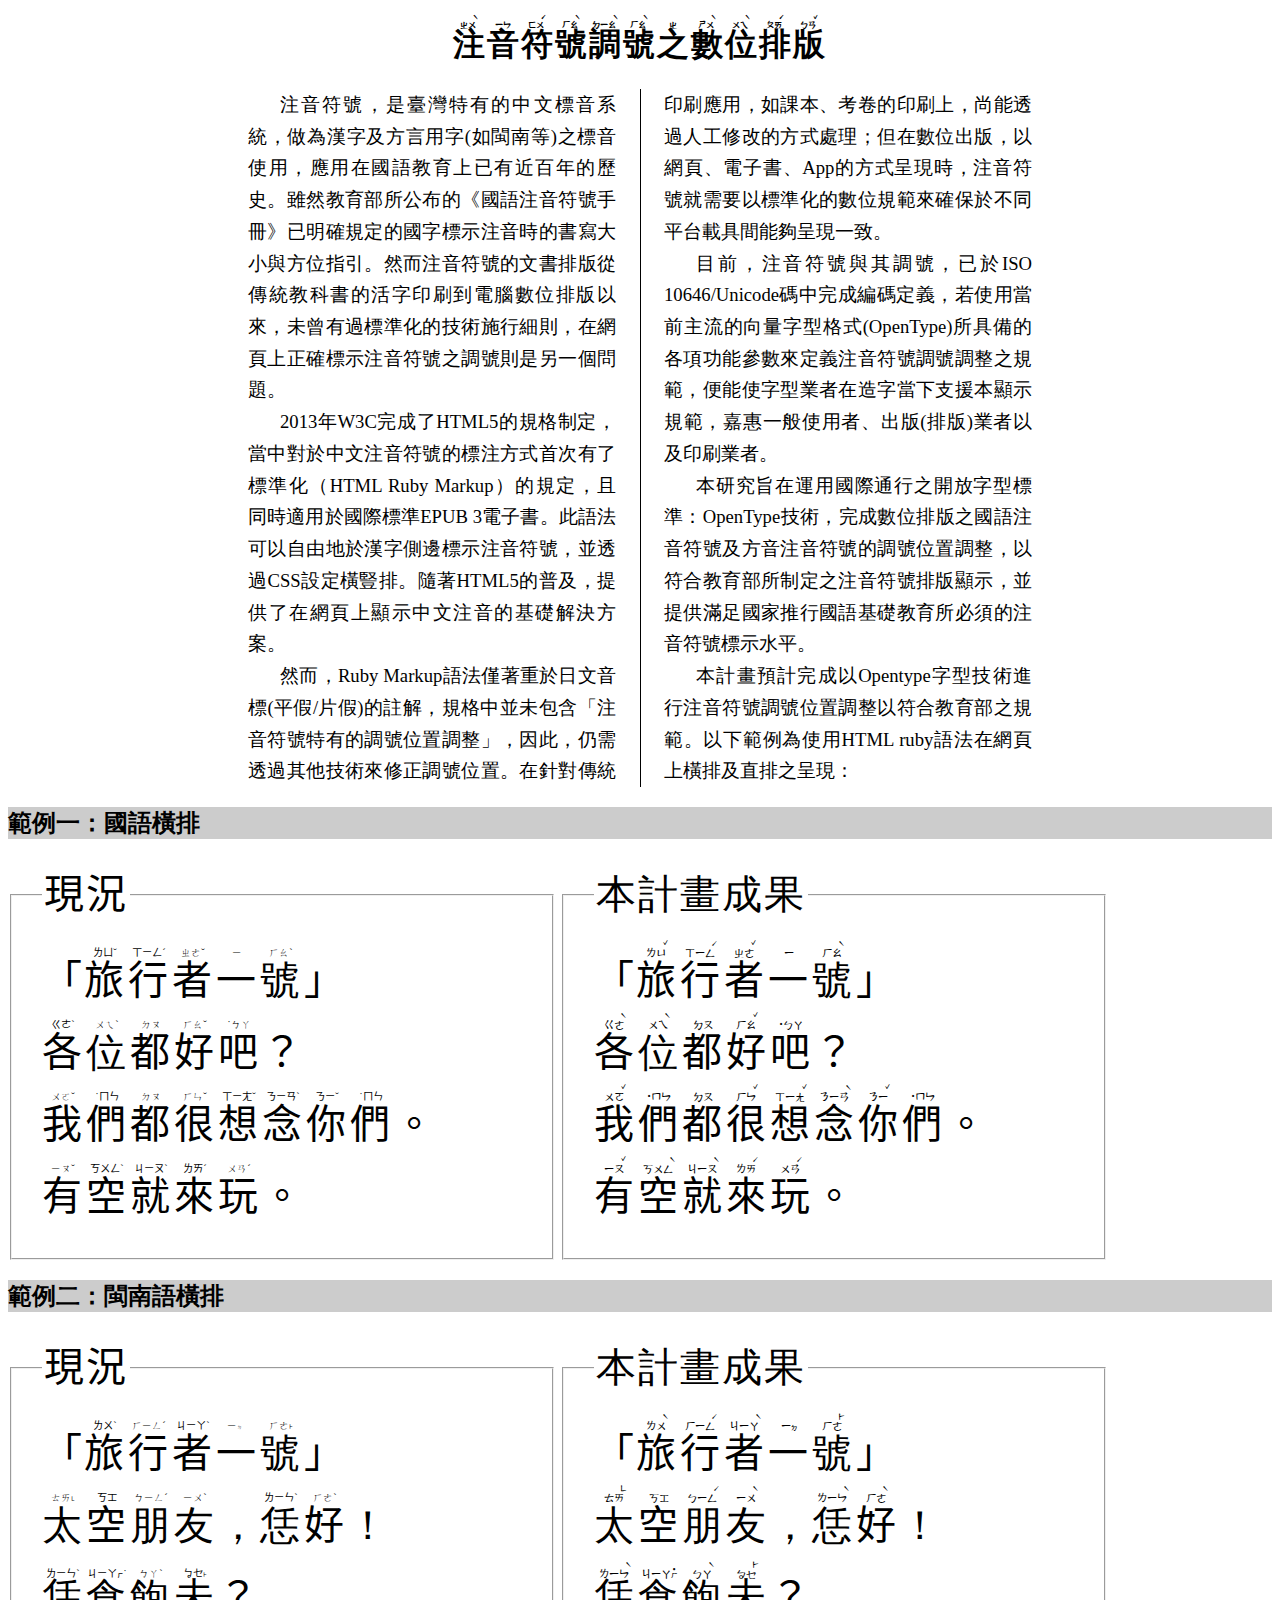
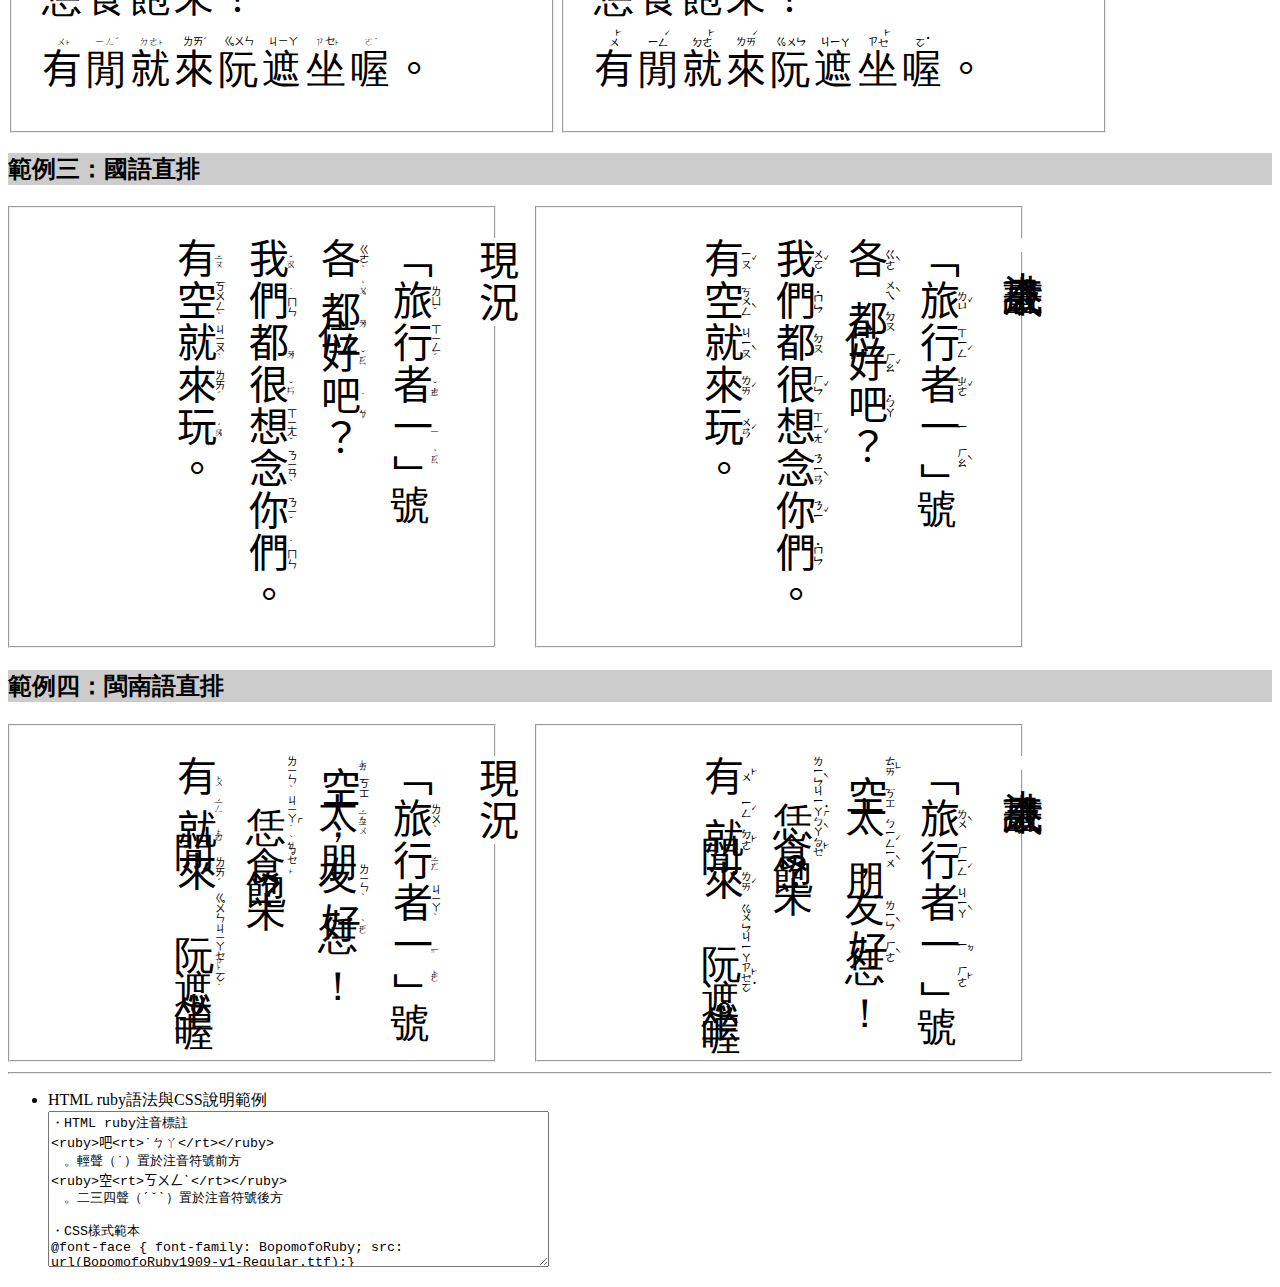
<file: Bopomofo_on_Web-master/testpage/index.html>
<!DOCTYPE html>
<html lang="zh-hant-TW">
<head>
<meta charset="utf-8"></head>
<style>
@font-face { 
	font-family: BopomofoRuby;
	src: url(BopomofoRuby1909-v1-Regular.ttf);
}

.dummy {  font-size: 40px; line-height: 1.8; letter-spacing: 2px }
/* font-family: '標楷體'; */

.dummy2 { font-family: "KaiTi TC", "BiauKai", "標楷體"; font-size: 40px; line-height: 1.8; letter-spacing: 2px }


.dummy2 rt {font-family: BopomofoRuby;}

ruby { padding-right: 2px;  }

.h {
  font-variant-east-asian: salt;
  -moz-font-feature-settings: "salt";
  -webkit-font-feature-settings: "salt";
  font-feature-settings: "salt";
}

.v {
	writing-mode: vertical-rl;
	-webkit-writing-mode: vertical-rl;
	-moz-writing-mode: vertical-rl;
	text-orientation: upright;
}
 
.dummy2 rt { 	font-family: BopomofoRuby; }

rt {
    font-size: 26%;
    letter-spacing: 0;
    ruby-align: center;
    text-align: center;	/* chrome */
    text-orientation: upright;
    letter-spacing: 0;
}

h2 { background:#ccc; }
 
fieldset { width: 12em; }

h1 {text-align: center; font-size: 2rem;}

h1 rt {font-family: BopomofoRuby;}
 
p {margin: 0; font-size: 14pt;line-height: 1.7; text-align: justify; text-indent: 2rem;}

.body {
	 column-count: 2;
	 column-gap: 3rem; 
	 column-rule: solid black 1px;
	 max-width: 49rem; margin-left: auto;margin-right: auto;
}

@media only screen and (max-width:48em) { 
	.body {max-width: 23rem;
		column-count: 1;
	}
	p {margin-bottom: 1rem; text-indent: 0;}
}
 h2 { background:#ccc; }
 fieldset { width: 12em; display:inline-block; vertical-align:top; }
</style>
<title>注音符號調號之數位排版</title>
<h1 class="h"><ruby>注<rt>ㄓㄨˋ</rt></ruby><ruby>音<rt>ㄧㄣ</rt></ruby><ruby>符<rt>ㄈㄨˊ</rt></ruby><ruby>號<rt>ㄏㄠˋ</rt></ruby><ruby>調<rt>ㄉㄧㄠˋ</rt></ruby><ruby>號<rt>ㄏㄠˋ</rt></ruby><ruby>之<rt>ㄓ</rt></ruby><ruby>數<rt>ㄕㄨˋ</rt></ruby><ruby>位<rt>ㄨㄟˋ</rt></ruby><ruby>排<rt>ㄆㄞˊ</rt></ruby><ruby>版<rt>ㄅㄢˇ</rt></ruby></h1>

<div class="body">
<p>注音符號，是臺灣特有的中文標音系統，做為漢字及方言用字(如閩南等)之標音使用，應用在國語教育上已有近百年的歷史。雖然教育部所公布的《國語注音符號手冊》已明確規定的國字標示注音時的書寫大小與方位指引。然而注音符號的文書排版從傳統教科書的活字印刷到電腦數位排版以來，未曾有過標準化的技術施行細則，在網頁上正確標示注音符號之調號則是另一個問題。</p>
<p>2013年W3C完成了HTML5的規格制定，當中對於中文注音符號的標注方式首次有了標準化（HTML Ruby Markup）的規定，且同時適用於國際標準EPUB 3電子書。此語法可以自由地於漢字側邊標示注音符號，並透過CSS設定橫豎排。隨著HTML5的普及，提供了在網頁上顯示中文注音的基礎解決方案。</p>
<p>然而，Ruby Markup語法僅著重於日文音標(平假/片假)的註解，規格中並未包含「注音符號特有的調號位置調整」，因此，仍需透過其他技術來修正調號位置。在針對傳統印刷應用，如課本、考卷的印刷上，尚能透過人工修改的方式處理；但在數位出版，以網頁、電子書、App的方式呈現時，注音符號就需要以標準化的數位規範來確保於不同平台載具間能夠呈現一致。</p>
<p>目前，注音符號與其調號，已於ISO 10646/Unicode碼中完成編碼定義，若使用當前主流的向量字型格式(OpenType)所具備的各項功能參數來定義注音符號調號調整之規範，便能使字型業者在造字當下支援本顯示規範，嘉惠一般使用者、出版(排版)業者以及印刷業者。</p>
<p>本研究旨在運用國際通行之開放字型標準：OpenType技術，完成數位排版之國語注音符號及方音注音符號的調號位置調整，以符合教育部所制定之注音符號排版顯示，並提供滿足國家推行國語基礎教育所必須的注音符號標示水平。</p>
<p>本計畫預計完成以Opentype字型技術進行注音符號調號位置調整以符合教育部之規範。以下範例為使用HTML ruby語法在網頁上橫排及直排之呈現：</p>

</div>

<h2>範例一：國語橫排</h2>

<fieldset class="dummy" lang="zh-tw">
<legend>現況</legend>
「<ruby>旅<rt>ㄌㄩˇ</rt></ruby><ruby>行<rt>ㄒㄧㄥˊ</rt></ruby><ruby>者<rt>ㄓㄜˇ</rt></ruby><ruby>一<rt>ㄧ</rt></ruby><ruby>號<rt>ㄏㄠˋ</rt></ruby>」<br>
<ruby>各<rt>ㄍㄜˋ</rt></ruby><ruby>位<rt>ㄨㄟˋ</rt></ruby><ruby>都<rt>ㄉㄡ</rt></ruby><ruby>好<rt>ㄏㄠˇ</rt></ruby><ruby>吧<rt>˙ㄅㄚ</rt></ruby>？<br>
<ruby>我<rt>ㄨㄛˇ</rt></ruby><ruby>們<rt>˙ㄇㄣ</rt></ruby><ruby>都<rt>ㄉㄡ</rt></ruby><ruby>很<rt>ㄏㄣˇ</rt></ruby><ruby>想<rt>ㄒㄧㄤˇ</rt></ruby><ruby>念<rt>ㄋㄧㄢˋ</rt></ruby><ruby>你<rt>ㄋㄧˇ</rt></ruby><ruby>們<rt>˙ㄇㄣ</rt></ruby>。<br>
<ruby>有<rt>ㄧㄡˇ</rt></ruby><ruby>空<rt>ㄎㄨㄥˋ</rt></ruby><ruby>就<rt>ㄐㄧㄡˋ</rt></ruby><ruby>來<rt>ㄌㄞˊ</rt></ruby><ruby>玩<rt>ㄨㄢˊ</rt></ruby>。<br>

</fieldset>

<fieldset class="dummy2 h" lang="zh-tw">
<legend>本計畫成果</legend>
「<ruby>旅<rt>ㄌㄩˇ</rt></ruby><ruby>行<rt>ㄒㄧㄥˊ</rt></ruby><ruby>者<rt>ㄓㄜˇ</rt></ruby><ruby><span class="kk">一</span><rt>ㄧ</rt></ruby><ruby>號<rt>ㄏㄠˋ</rt></ruby>」<br>
<ruby>各<rt>ㄍㄜˋ</rt></ruby><ruby>位<rt>ㄨㄟˋ</rt></ruby><ruby>都<rt>ㄉㄡ</rt></ruby><ruby>好<rt>ㄏㄠˇ</rt></ruby><ruby>吧<rt>˙ㄅㄚ</rt></ruby>？<br>
<ruby>我<rt>ㄨㄛˇ</rt></ruby><ruby>們<rt>˙ㄇㄣ</rt></ruby><ruby>都<rt>ㄉㄡ</rt></ruby><ruby>很<rt>ㄏㄣˇ</rt></ruby><ruby>想<rt>ㄒㄧㄤˇ</rt></ruby><ruby>念<rt>ㄋㄧㄢˋ</rt></ruby><ruby>你<rt>ㄋㄧˇ</rt></ruby><ruby>們<rt>˙ㄇㄣ</rt></ruby>。<br>
<ruby>有<rt>ㄧㄡˇ</rt></ruby><ruby>空<rt>ㄎㄨㄥˋ</rt></ruby><ruby>就<rt>ㄐㄧㄡˋ</rt></ruby><ruby>來<rt>ㄌㄞˊ</rt></ruby><ruby>玩<rt>ㄨㄢˊ</rt></ruby>。<br>
</fieldset>

<h2>範例二：閩南語橫排</h2>
<fieldset class="dummy">
<legend>現況</legend>

「<ruby>旅<rt>ㄌㄨˋ</rt></ruby><ruby>行<rt>ㄏㄧㄥˊ</rt></ruby><ruby>者<rt>ㄐㄧㄚˋ</rt></ruby><ruby>一<rt>ㄧㆵ</rt></ruby><ruby>號<rt>ㄏㄜ˫</rt></ruby>」<br>
<ruby>太<rt>ㄊㄞ˪</rt></ruby><ruby>空<rt>ㄎㆲ</rt></ruby><ruby>朋<rt>ㄅㄧㄥˊ</rt></ruby><ruby>友<rt>ㄧㄨˋ</rt></ruby>，<ruby>恁<rt>ㄌㄧㄣˋ</rt></ruby><ruby>好<rt>ㄏㄜˋ</rt></ruby>！<br>
<ruby>恁<rt>ㄌㄧㄣˋ</rt></ruby><ruby>食<rt>ㄐㄧㄚㆷ˙</rt></ruby><ruby>飽<rt>ㄅㄚˋ</rt></ruby><ruby>未<rt>ㆠㆤ˫</rt></ruby>？<br>
<ruby>有<rt>ㄨ˫</rt></ruby><ruby>閒<rt>ㄧㄥˊ</rt></ruby><ruby>就<rt>ㄉㄜ˫</rt></ruby><ruby>來<rt>ㄌㄞˊ</rt></ruby><ruby>阮<rt>ㆣㄨㄣ</rt></ruby><ruby>遮<rt>ㄐㄧㄚ</rt></ruby><ruby>坐<rt>ㄗㆤ˫</rt></ruby><ruby>喔<rt>ㄛ˙</rt></ruby>。<br>
</fieldset>
<fieldset class="dummy2 h">
<legend>本計畫成果</legend>
「<ruby>旅<rt>ㄌㄨˋ</rt></ruby><ruby>行<rt>ㄏㄧㄥˊ</rt></ruby><ruby>者<rt>ㄐㄧㄚˋ</rt></ruby><ruby><span class="kk">一</span><rt>ㄧㆵ</rt></ruby><ruby>號<rt>ㄏㄜ˫</rt></ruby>」<br>
<ruby>太<rt>ㄊㄞ˪</rt></ruby><ruby>空<rt>ㄎㆲ</rt></ruby><ruby>朋<rt>ㄅㄧㄥˊ</rt></ruby><ruby>友<rt>ㄧㄨˋ</rt></ruby>，<ruby>恁<rt>ㄌㄧㄣˋ</rt></ruby><ruby>好<rt>ㄏㄜˋ</rt></ruby>！<br>
<ruby>恁<rt>ㄌㄧㄣˋ</rt></ruby><ruby>食<rt>ㄐㄧㄚㆷ˙</rt></ruby><ruby>飽<rt>ㄅㄚˋ</rt></ruby><ruby>未<rt>ㆠㆤ˫</rt></ruby>？<br>
<ruby>有<rt>ㄨ˫</rt></ruby><ruby>閒<rt>ㄧㄥˊ</rt></ruby><ruby>就<rt>ㄉㄜ˫</rt></ruby><ruby>來<rt>ㄌㄞˊ</rt></ruby><ruby>阮<rt>ㆣㄨㄣ</rt></ruby><ruby>遮<rt>ㄐㄧㄚ</rt></ruby><ruby>坐<rt>ㄗㆤ˫</rt></ruby><ruby>喔<rt>ㆦ˙</rt></ruby>。<br>
</fieldset>

<h2>範例三：國語直排</h2>

<fieldset class="dummy v">
<legend>現況</legend>
「<ruby>旅<rt>ㄌㄩˇ</rt></ruby><ruby>行<rt>ㄒㄧㄥˊ</rt></ruby><ruby>者<rt>ㄓㄜˇ</rt></ruby><ruby>一<rt>ㄧ</rt></ruby><ruby>號<rt>ㄏㄠˋ</rt></ruby>」<br>
<ruby>各<rt>ㄍㄜˋ</rt></ruby><ruby>位<rt>ㄨㄟˋ</rt></ruby><ruby>都<rt>ㄉㄡ</rt></ruby><ruby>好<rt>ㄏㄠˇ</rt></ruby><ruby>吧<rt>˙ㄅㄚ</rt></ruby>？<br>
<ruby>我<rt>ㄨㄛˇ</rt></ruby><ruby>們<rt>˙ㄇㄣ</rt></ruby><ruby>都<rt>ㄉㄡ</rt></ruby><ruby>很<rt>ㄏㄣˇ</rt></ruby><ruby>想<rt>ㄒㄧㄤˇ</rt></ruby><ruby>念<rt>ㄋㄧㄢˋ</rt></ruby><ruby>你<rt>ㄋㄧˇ</rt></ruby><ruby>們<rt>˙ㄇㄣ</rt></ruby>。<br>
<ruby>有<rt>ㄧㄡˇ</rt></ruby><ruby>空<rt>ㄎㄨㄥˋ</rt></ruby><ruby>就<rt>ㄐㄧㄡˋ</rt></ruby><ruby>來<rt>ㄌㄞˊ</rt></ruby><ruby>玩<rt>ㄨㄢˊ</rt></ruby>。<br>
</fieldset>

<fieldset class="dummy2 v">
<legend>本計畫成果</legend>
「<ruby>旅<rt>ㄌㄩˇ</rt></ruby><ruby>行<rt>ㄒㄧㄥˊ</rt></ruby><ruby>者<rt>ㄓㄜˇ</rt></ruby><ruby><span class="kk">一</span><rt>ㄧ</rt></ruby><ruby>號<rt>ㄏㄠˋ</rt></ruby>」<br>
<ruby>各<rt>ㄍㄜˋ</rt></ruby><ruby>位<rt>ㄨㄟˋ</rt></ruby><ruby>都<rt>ㄉㄡ</rt></ruby><ruby>好<rt>ㄏㄠˇ</rt></ruby><ruby>吧<rt>˙ㄅㄚ</rt></ruby>？<br>
<ruby>我<rt>ㄨㄛˇ</rt></ruby><ruby>們<rt>˙ㄇㄣ</rt></ruby><ruby>都<rt>ㄉㄡ</rt></ruby><ruby>很<rt>ㄏㄣˇ</rt></ruby><ruby>想<rt>ㄒㄧㄤˇ</rt></ruby><ruby>念<rt>ㄋㄧㄢˋ</rt></ruby><ruby>你<rt>ㄋㄧˇ</rt></ruby><ruby>們<rt>˙ㄇㄣ</rt></ruby>。<br>
<ruby>有<rt>ㄧㄡˇ</rt></ruby><ruby>空<rt>ㄎㄨㄥˋ</rt></ruby><ruby>就<rt>ㄐㄧㄡˋ</rt></ruby><ruby>來<rt>ㄌㄞˊ</rt></ruby><ruby>玩<rt>ㄨㄢˊ</rt></ruby>。<br>
</fieldset>

<h2>範例四：閩南語直排</h2>


<fieldset class="dummy v">
<legend>現況</legend>
「<ruby>旅<rt>ㄌㄨˋ</rt></ruby><ruby>行<rt>ㄏㄧㄥˊ</rt></ruby><ruby>者<rt>ㄐㄧㄚˋ</rt></ruby><ruby>一<rt>ㄧㆵ</rt></ruby><ruby>號<rt>ㄏㄜ˫</rt></ruby>」<br>
<ruby>太<rt>ㄊㄞ˪</rt></ruby><ruby>空<rt>ㄎㆲ</rt></ruby><ruby>朋<rt>ㄅㄧㄥˊ</rt></ruby><ruby>友<rt>ㄧㄨˋ</rt></ruby>，<ruby>恁<rt>ㄌㄧㄣˋ</rt></ruby><ruby>好<rt>ㄏㄜˋ</rt></ruby>！<br>
<ruby>恁<rt>ㄌㄧㄣˋ</rt></ruby><ruby>食<rt>ㄐㄧㄚㆷ˙</rt></ruby><ruby>飽<rt>ㄅㄚˋ</rt></ruby><ruby>未<rt>ㆠㆤ˫</rt></ruby>？<br>
<ruby>有<rt>ㄨ˫</rt></ruby><ruby>閒<rt>ㄧㄥˊ</rt></ruby><ruby>就<rt>ㄉㄜ˫</rt></ruby><ruby>來<rt>ㄌㄞˊ</rt></ruby><ruby>阮<rt>ㆣㄨㄣ</rt></ruby><ruby>遮<rt>ㄐㄧㄚ</rt></ruby><ruby>坐<rt>ㄗㆤ˫</rt></ruby><ruby>喔<rt>ㆦ˙</rt></ruby>。<br>
</fieldset>


<fieldset class="dummy2 v">
<legend>本計畫成果</legend>
「<ruby>旅<rt>ㄌㄨˋ</rt></ruby><ruby>行<rt>ㄏㄧㄥˊ</rt></ruby><ruby>者<rt>ㄐㄧㄚˋ</rt></ruby><ruby><span class="kk">一</span><rt>ㄧㆵ</rt></ruby><ruby>號<rt>ㄏㄜ˫</rt></ruby>」<br>
<ruby>太<rt>ㄊㄞ˪</rt></ruby><ruby>空<rt>ㄎㆲ</rt></ruby><ruby>朋<rt>ㄅㄧㄥˊ</rt></ruby><ruby>友<rt>ㄧㄨˋ</rt></ruby>，<ruby>恁<rt>ㄌㄧㄣˋ</rt></ruby><ruby>好<rt>ㄏㄜˋ</rt></ruby>！<br>
<ruby>恁<rt>ㄌㄧㄣˋ</rt></ruby><ruby>食<rt>ㄐㄧㄚㆷ˙</rt></ruby><ruby>飽<rt>ㄅㄚˋ</rt></ruby><ruby>未<rt>ㆠㆤ˫</rt></ruby>？<br>
<ruby>有<rt>ㄨ˫</rt></ruby><ruby>閒<rt>ㄧㄥˊ</rt></ruby><ruby>就<rt>ㄉㄜ˫</rt></ruby><ruby>來<rt>ㄌㄞˊ</rt></ruby><ruby>阮<rt>ㆣㄨㄣ</rt></ruby><ruby>遮<rt>ㄐㄧㄚ</rt></ruby><ruby>坐<rt>ㄗㆤ˫</rt></ruby><ruby>喔<rt>ㆦ˙</rt></ruby>。<br>
</fieldset>
<hr/>
<ul>
<li>HTML ruby語法與CSS說明範例<br/>
<textarea cols=60 rows=10>
・HTML ruby注音標註 
<ruby>吧<rt>˙ㄅㄚ</rt></ruby>
　。輕聲（˙）置於注音符號前方
<ruby>空<rt>ㄎㄨㄥˋ</rt></ruby>
　。二三四聲（ˊˇˋ）置於注音符號後方

・CSS樣式範本
@font-face { font-family: BopomofoRuby; src: url(BopomofoRuby1909-v1-Regular.ttf);}

.h rt, .v rt { 	font-family: BopomofoRuby; }
	
/* 橫書 */
.h 
{
 font-variant-east-asian: salt;
 -moz-font-feature-settings: "salt";
 -webkit-font-feature-settings: "salt";
 font-feature-settings: "salt";
}

/* 直書 */
.v 
{
 writing-mode: vertical-rl;
 -webkit-writing-mode: vertical-rl;
 -moz-writing-mode: vertical-rl;
 text-orientation: upright;
}
</style>
		

        
</textarea>	
</li>
</ul>







</html>
</file>
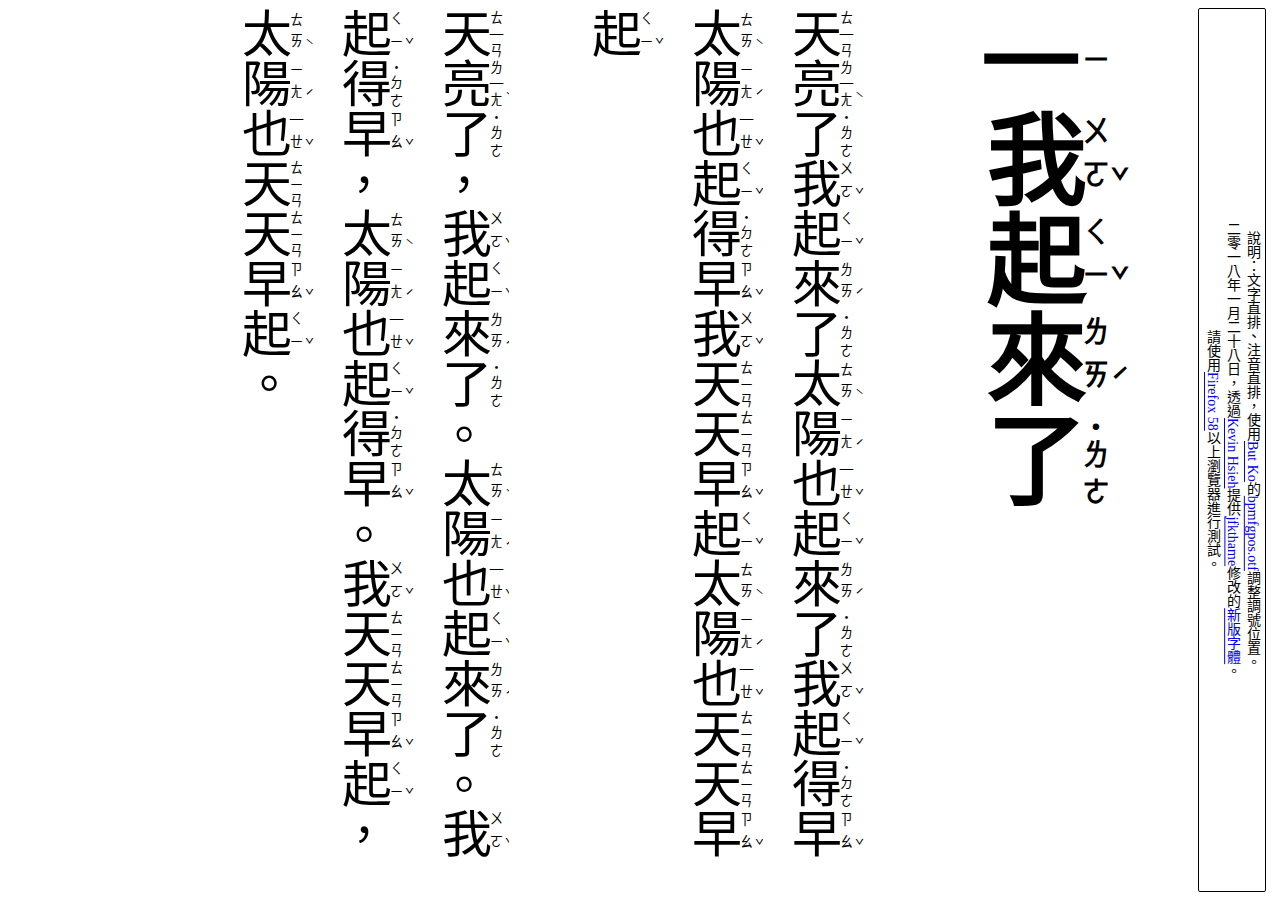
<file: Bopomofo_on_Web-master/past cases/case05/index.html>
<!DOCTYPE html>
<!--
CSS Vertical Bopomofo Test
bpmftest_vertical.htm

Kevin Hsieh
27 January 2018
-->
<html lang="zh-TW" style="writing-mode: vertical-rl">
<head>
<title>
	CSS Inter-character Bopomofo Test
</title>
<meta charset="UTF-8">
<style>
	
body {
  font-size: 50px;
}
rt {
  writing-mode: vertical-rl;
  text-orientation: upright;
  font-size: 30%;
  font-feature-settings: "vkrn";
}
@font-face {
  font-family: BopomofoGPOS;
  src: url("bpmfgpos.otf");
}

ruby {
	font-family: BopomofoGPOS, serif;
}

.description {
	font-size: 14px;
	border: 1px solid black;
	border-radius: 2px;
	padding: 3px;
	font-family: serif;
	text-align: center;
}

</style>





</style>
</head>

<body>
	<p class="description">說明：文字直排、注音直排，使用<a href="https://www.facebook.com/but.ko.5">But Ko</a>的<a href="bpmfgpos.otf">bpmfgpos.otf</a>調整調號位置。<br/>二零一八年一月二十八日，透過<a href="https://github.com/kahsieh">Kevin Hsieh</a>提供<a href="https://github.com/jfkthame">jfkthame</a>修改的<a href="https://github.com/harfbuzz/harfbuzz/issues/532">新版字體</a>。<br/>請使用<a href="https://www.mozilla.org/firefox/new/">Firefox 58</a>以上瀏覽器進行測試。</p>
	

<h1>
<ruby>一<rt>ㄧ</rt>我<rt>ㄨㄛˇ</rt>起<rt>ㄑㄧˇ</rt>來<rt>ㄌㄞˊ</rt>了<rt>˙ㄌㄜ</rt></ruby></h1>



<p><ruby>天<rt>ㄊ一ㄢ</rt>亮<rt>ㄌ一ㄤˋ</rt>了<rt>˙ㄌㄜ</rt>我<rt>ㄨㄛˇ</rt>起<rt>ㄑㄧˇ</rt>來<rt>ㄌㄞˊ</rt>了<rt>˙ㄌㄜ</rt>太<rt>ㄊㄞˋ</rt>陽<rt>ㄧㄤˊ</rt>也<rt>一ㄝˇ</rt>起<rt>ㄑㄧˇ</rt>來<rt>ㄌㄞˊ</rt>了<rt>˙ㄌㄜ</rt>我<rt>ㄨㄛˇ</rt>起<rt>ㄑㄧˇ</rt>得<rt>˙ㄉㄜ</rt>早<rt>ㄗㄠˇ</rt>太<rt>ㄊㄞˋ</rt>陽<rt>ㄧㄤˊ</rt>也<rt>一ㄝˇ</rt>起<rt>ㄑㄧˇ</rt>得<rt>˙ㄉㄜ</rt>早<rt>ㄗㄠˇ</rt>我<rt>ㄨㄛˇ</rt>天<rt>ㄊㄧㄢ</rt>天<rt>ㄊㄧㄢ</rt>早<rt>ㄗㄠˇ</rt>起<rt>ㄑㄧˇ</rt>太<rt>ㄊㄞˋ</rt>陽<rt>ㄧㄤˊ</rt>也<rt>一ㄝˇ</rt>天<rt>ㄊㄧㄢ</rt>天<rt>ㄊㄧㄢ</rt>早<rt>ㄗㄠˇ</rt>起<rt>ㄑㄧˇ</rt></ruby></p>

<? to avoid ruby marked on punctuations, blank rt added. ?>

<p><ruby>天<rt>ㄊ一ㄢ</rt>亮<rt>ㄌ一ㄤˋ</rt>了<rt>˙ㄌㄜ</rt>，<rt></rt>我<rt>ㄨㄛˇ</rt>起<rt>ㄑㄧˇ</rt>來<rt>ㄌㄞˊ</rt>了<rt>˙ㄌㄜ</rt>。<rt></rt>太<rt>ㄊㄞˋ</rt>陽<rt>ㄧㄤˊ</rt>也<rt>一ㄝˇ</rt>起<rt>ㄑㄧˇ</rt>來<rt>ㄌㄞˊ</rt>了<rt>˙ㄌㄜ</rt>。<rt></rt>我<rt>ㄨㄛˇ</rt>起<rt>ㄑㄧˇ</rt>得<rt>˙ㄉㄜ</rt>早<rt>ㄗㄠˇ</rt>，<rt></rt>太<rt>ㄊㄞˋ</rt>陽<rt>ㄧㄤˊ</rt>也<rt>一ㄝˇ</rt>起<rt>ㄑㄧˇ</rt>得<rt>˙ㄉㄜ</rt>早<rt>ㄗㄠˇ</rt>。<rt></rt>我<rt>ㄨㄛˇ</rt>天<rt>ㄊㄧㄢ</rt>天<rt>ㄊㄧㄢ</rt>早<rt>ㄗㄠˇ</rt>起<rt>ㄑㄧˇ</rt>，<rt></rt>太<rt>ㄊㄞˋ</rt>陽<rt>ㄧㄤˊ</rt>也<rt>一ㄝˇ</rt>天<rt>ㄊㄧㄢ</rt>天<rt>ㄊㄧㄢ</rt>早<rt>ㄗㄠˇ</rt>起<rt>ㄑㄧˇ</rt></ruby>。</p>




</body></html>
</file>
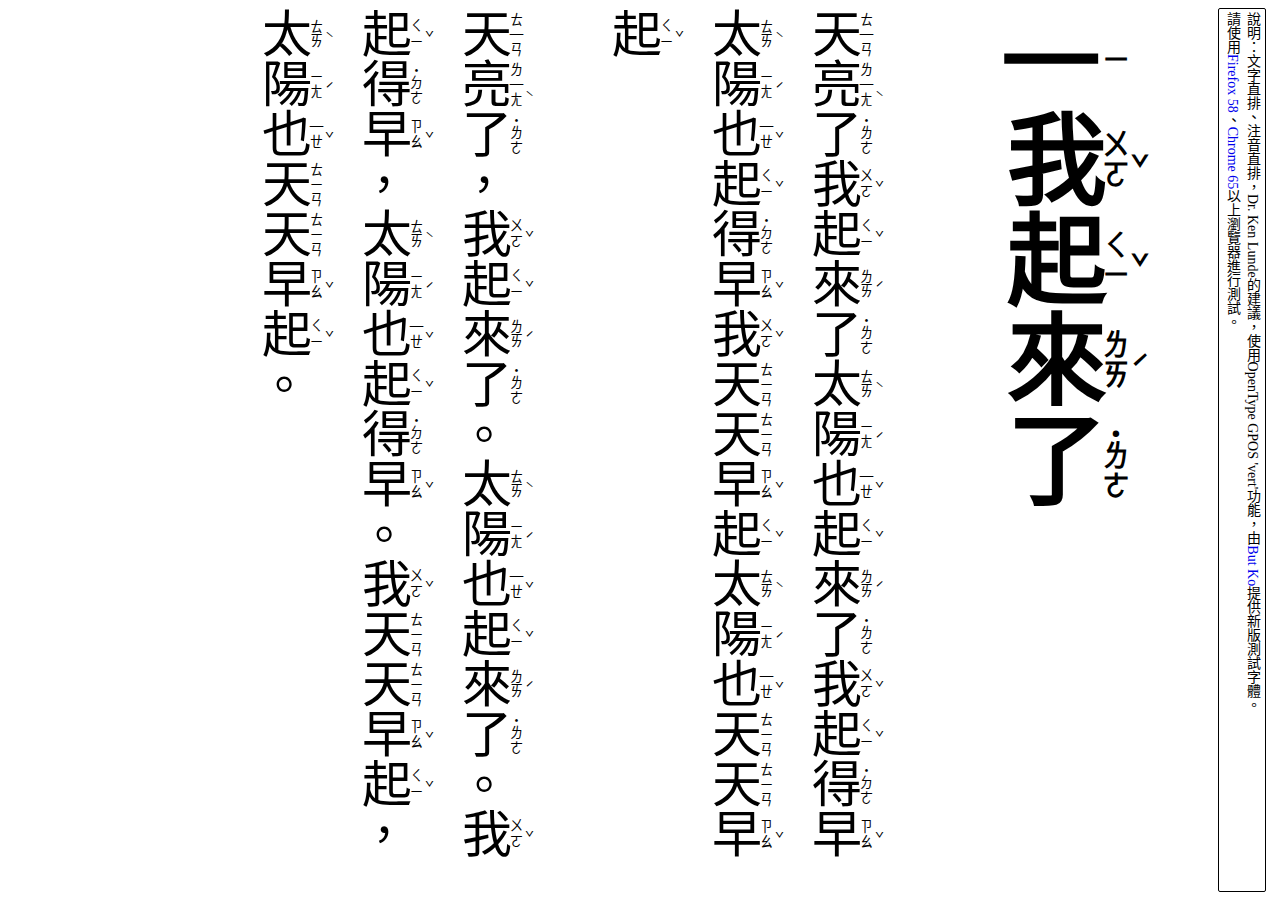
<file: Bopomofo_on_Web-master/past cases/case06/index.html>
<!DOCTYPE html>
<!--
CSS Vertical Bopomofo Test
bpmftest_vertical.htm

Kevin Hsieh
27 January 2018

Bobby Tung 

22 March 2018
-->
<html lang="zh-TW" style="writing-mode: vertical-rl">
<head>
<title>
	CSS Inter-character Bopomofo Test
</title>
<meta charset="UTF-8">
<style>
	
body {
  font-size: 50px;
  font-family: BopomofoGPOS, serif;
}

a {text-decoration: none;}

rt {
  writing-mode: vertical-rl;
  text-orientation: upright;
  font-size: 30%;
  font-feature-settings: "vert";
  text-align: center;
}
@font-face {
  font-family: BopomofoGPOS;
  src: url("bpmfgpos_4.otf");
}


.description {
	font-size: 14px;
	border: 1px solid black;
	border-radius: 2px;
	padding: 3px;
	font-family: serif;
	
}

</style>





</style>
</head>

<body>
	<p class="description">說明：文字直排、注音直排，Dr. Ken Lunde的建議，使用OpenType GPOS 'vert'功能，由<a href="https://www.facebook.com/but.ko.5">But Ko</a>提供新版測試字體。<br/>請使用<a href="https://www.mozilla.org/firefox/new/">Firefox 58</a>、<a href="https://www.google.com.tw/chrome/index.html">Chrome 65</a>以上瀏覽器進行測試。</p>
	

<h1>
<ruby>一<rt>ㄧ</rt>我<rt>ㄨㄛˇ</rt>起<rt>ㄑㄧˇ</rt>來<rt>ㄌㄞˊ</rt>了<rt>˙ㄌㄜ</rt></ruby></h1>



<p><ruby>天<rt>ㄊ一ㄢ</rt>亮<rt>ㄌ一ㄤˋ</rt>了<rt>˙ㄌㄜ</rt>我<rt>ㄨㄛˇ</rt>起<rt>ㄑㄧˇ</rt>來<rt>ㄌㄞˊ</rt>了<rt>˙ㄌㄜ</rt>太<rt>ㄊㄞˋ</rt>陽<rt>ㄧㄤˊ</rt>也<rt>一ㄝˇ</rt>起<rt>ㄑㄧˇ</rt>來<rt>ㄌㄞˊ</rt>了<rt>˙ㄌㄜ</rt>我<rt>ㄨㄛˇ</rt>起<rt>ㄑㄧˇ</rt>得<rt>˙ㄉㄜ</rt>早<rt>ㄗㄠˇ</rt>太<rt>ㄊㄞˋ</rt>陽<rt>ㄧㄤˊ</rt>也<rt>一ㄝˇ</rt>起<rt>ㄑㄧˇ</rt>得<rt>˙ㄉㄜ</rt>早<rt>ㄗㄠˇ</rt>我<rt>ㄨㄛˇ</rt>天<rt>ㄊㄧㄢ</rt>天<rt>ㄊㄧㄢ</rt>早<rt>ㄗㄠˇ</rt>起<rt>ㄑㄧˇ</rt>太<rt>ㄊㄞˋ</rt>陽<rt>ㄧㄤˊ</rt>也<rt>一ㄝˇ</rt>天<rt>ㄊㄧㄢ</rt>天<rt>ㄊㄧㄢ</rt>早<rt>ㄗㄠˇ</rt>起<rt>ㄑㄧˇ</rt></ruby></p>

<? to avoid ruby marked on punctuations, blank rt added. ?>

<p><ruby>天<rt>ㄊ一ㄢ</rt>亮<rt>ㄌ一ㄤˋ</rt>了<rt>˙ㄌㄜ</rt>，<rt></rt>我<rt>ㄨㄛˇ</rt>起<rt>ㄑㄧˇ</rt>來<rt>ㄌㄞˊ</rt>了<rt>˙ㄌㄜ</rt>。<rt></rt>太<rt>ㄊㄞˋ</rt>陽<rt>ㄧㄤˊ</rt>也<rt>一ㄝˇ</rt>起<rt>ㄑㄧˇ</rt>來<rt>ㄌㄞˊ</rt>了<rt>˙ㄌㄜ</rt>。<rt></rt>我<rt>ㄨㄛˇ</rt>起<rt>ㄑㄧˇ</rt>得<rt>˙ㄉㄜ</rt>早<rt>ㄗㄠˇ</rt>，<rt></rt>太<rt>ㄊㄞˋ</rt>陽<rt>ㄧㄤˊ</rt>也<rt>一ㄝˇ</rt>起<rt>ㄑㄧˇ</rt>得<rt>˙ㄉㄜ</rt>早<rt>ㄗㄠˇ</rt>。<rt></rt>我<rt>ㄨㄛˇ</rt>天<rt>ㄊㄧㄢ</rt>天<rt>ㄊㄧㄢ</rt>早<rt>ㄗㄠˇ</rt>起<rt>ㄑㄧˇ</rt>，<rt></rt>太<rt>ㄊㄞˋ</rt>陽<rt>ㄧㄤˊ</rt>也<rt>一ㄝˇ</rt>天<rt>ㄊㄧㄢ</rt>天<rt>ㄊㄧㄢ</rt>早<rt>ㄗㄠˇ</rt>起<rt>ㄑㄧˇ</rt></ruby>。</p>




</body></html>
</file>
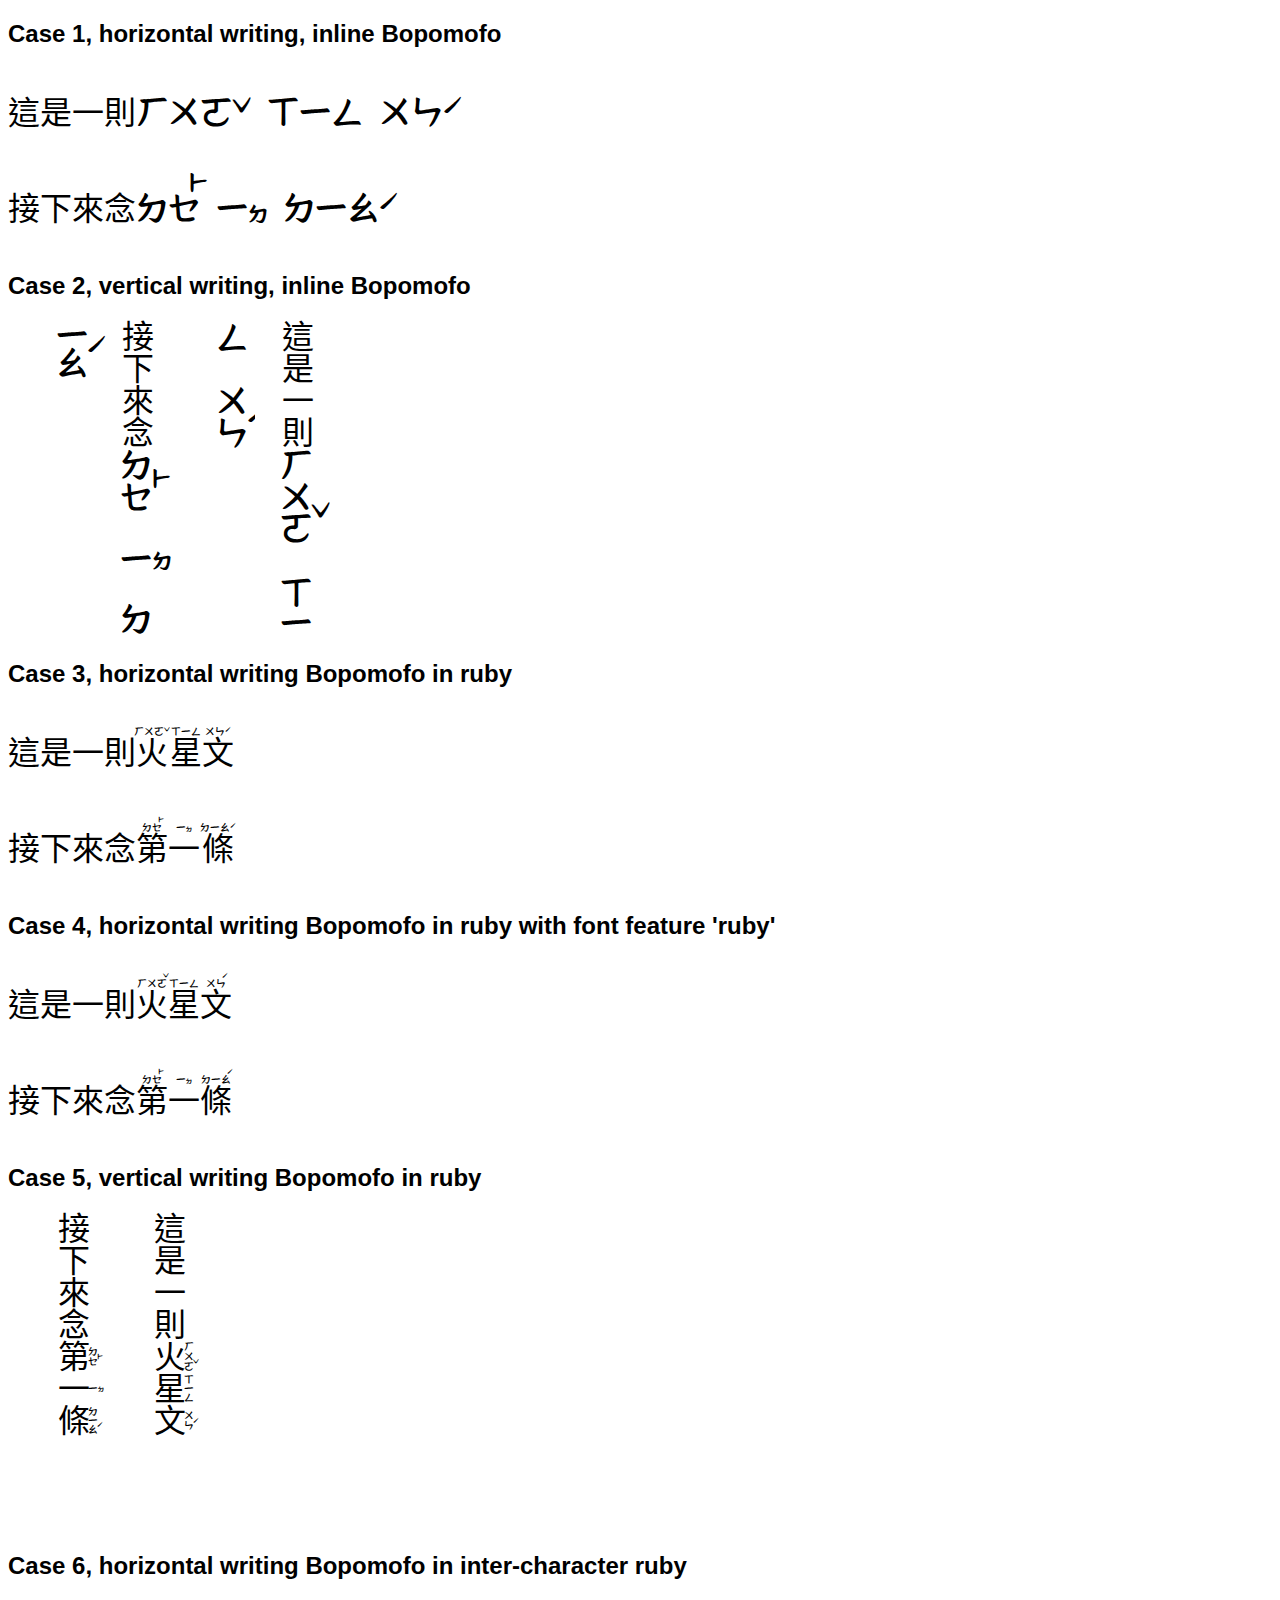
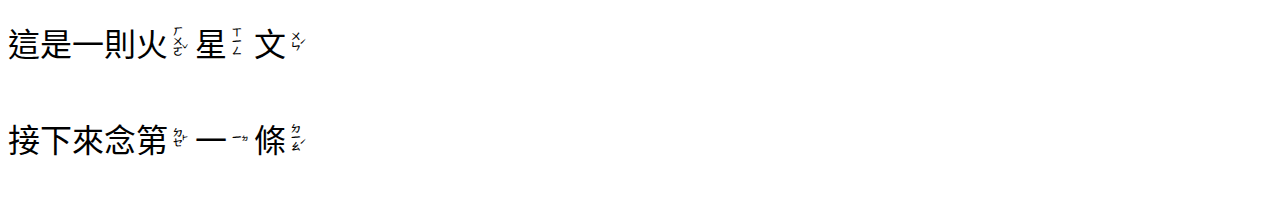
<file: Bopomofo_on_Web-master/past cases/case07/index.html>
<!DOCTYPE html>
<!--
CSS Vertical Bopomofo Test
bpmftest_vertical.htm

Kevin Hsieh
27 January 2018

Bobby Tung 

13 April 2018
-->
<html lang="zh-TW">
<head>
<title>
	CSS Bopomofo Test
</title>
<meta charset="UTF-8">
<style>

@font-face {
  font-family: BopomofoGPOS;
  src: url("BopomofoGPOS.otf");
}

body {
  font-family: BopomofoGPOS,serif;
}

a {
  text-decoration: none;
}

h2 {
  font-family: sans-serif;
}

p {
  font-size: 32px;
}

.vert {
  writing-mode: vertical-rl;
  text-orientation: upright;
  height: 20rem;
}

rt {
  font-size: 30%;
  text-align: center;

}

rtc {
  font-size: 30%;
  text-align: center;
  writing-mode: vertical-rl;
  text-orientation: upright;
  display: inline-block;
  vertical-align: middle;
  padding-right: 0.5rem;
  white-space: nowrap;
}

.ruby {
  font-variant-east-asian: ruby;
  -moz-font-feature-settings: "ruby";
  -webkit-font-feature-settings: "ruby";
  font-feature-settings: "ruby";
}

.inter {
	ruby-position: inter-character;
}


</style>

</head>

<body>

<h2>Case 1, horizontal writing, inline Bopomofo</h2>

<p>這是一則ㄏㄨㄛˇ ㄒㄧㄥ ㄨㄣˊ</p>
<p>接下來念ㄉㆤ˫ ㄧㆵ ㄉㄧㄠˊ</p>

<h2>Case 2, vertical writing, inline Bopomofo</h2>

<div class="vert">

<p>這是一則ㄏㄨㄛˇ ㄒㄧㄥ ㄨㄣˊ</p>
<p>接下來念ㄉㆤ˫ ㄧㆵ ㄉㄧㄠˊ</p>

</div>
	
<h2>Case 3, horizontal writing Bopomofo in ruby</h2>


<p>這是一則<ruby>火<rt>ㄏㄨㄛˇ</rt></ruby><ruby>星<rt>ㄒㄧㄥ</rt></ruby><ruby>文<rt>ㄨㄣˊ</rt></ruby></p>
<p>接下來念<ruby>第<rt>ㄉㆤ˫</rt></ruby><ruby>一<rt>ㄧㆵ</rt></ruby><ruby>條<rt>ㄉㄧㄠˊ</rt></ruby></p>

<h2>Case 4, horizontal writing Bopomofo in ruby with font feature 'ruby'</h2>

<div class="ruby">

<p>這是一則<ruby>火<rt>ㄏㄨㄛˇ</rt></ruby><ruby>星<rt>ㄒㄧㄥ</rt></ruby><ruby>文<rt>ㄨㄣˊ</rt></ruby></p>
<p>接下來念<ruby>第<rt>ㄉㆤ˫</rt></ruby><ruby>一<rt>ㄧㆵ</rt></ruby><ruby>條<rt>ㄉㄧㄠˊ</rt></ruby></p>

</div>

<h2>Case 5, vertical writing Bopomofo in ruby</h2>

<div class="vert">
	
<p>這是一則<ruby>火<rt>ㄏㄨㄛˇ</rt></ruby><ruby>星<rt>ㄒㄧㄥ</rt></ruby><ruby>文<rt>ㄨㄣˊ</rt></ruby></p>
<p>接下來念<ruby>第<rt>ㄉㆤ˫</rt></ruby><ruby>一<rt>ㄧㆵ</rt></ruby><ruby>條<rt>ㄉㄧㄠˊ</rt></ruby></p>

</div>

<h2>Case 6, horizontal writing Bopomofo in inter-character ruby</h2>

<div class="inter">

<p>這是一則<ruby>火<rtc>ㄏㄨㄛˇ</rtc></ruby><ruby>星<rtc>ㄒㄧㄥ</rtc></ruby><ruby>文<rtc>ㄨㄣˊ</rtc></ruby></p>
<p>接下來念<ruby>第<rtc>ㄉㆤ˫</rtc></ruby><ruby>一<rtc>ㄧㆵ</rtc></ruby><ruby>條<rtc>ㄉㄧㄠˊ</rtc></ruby></p>

</div>



</body></html>
</file>
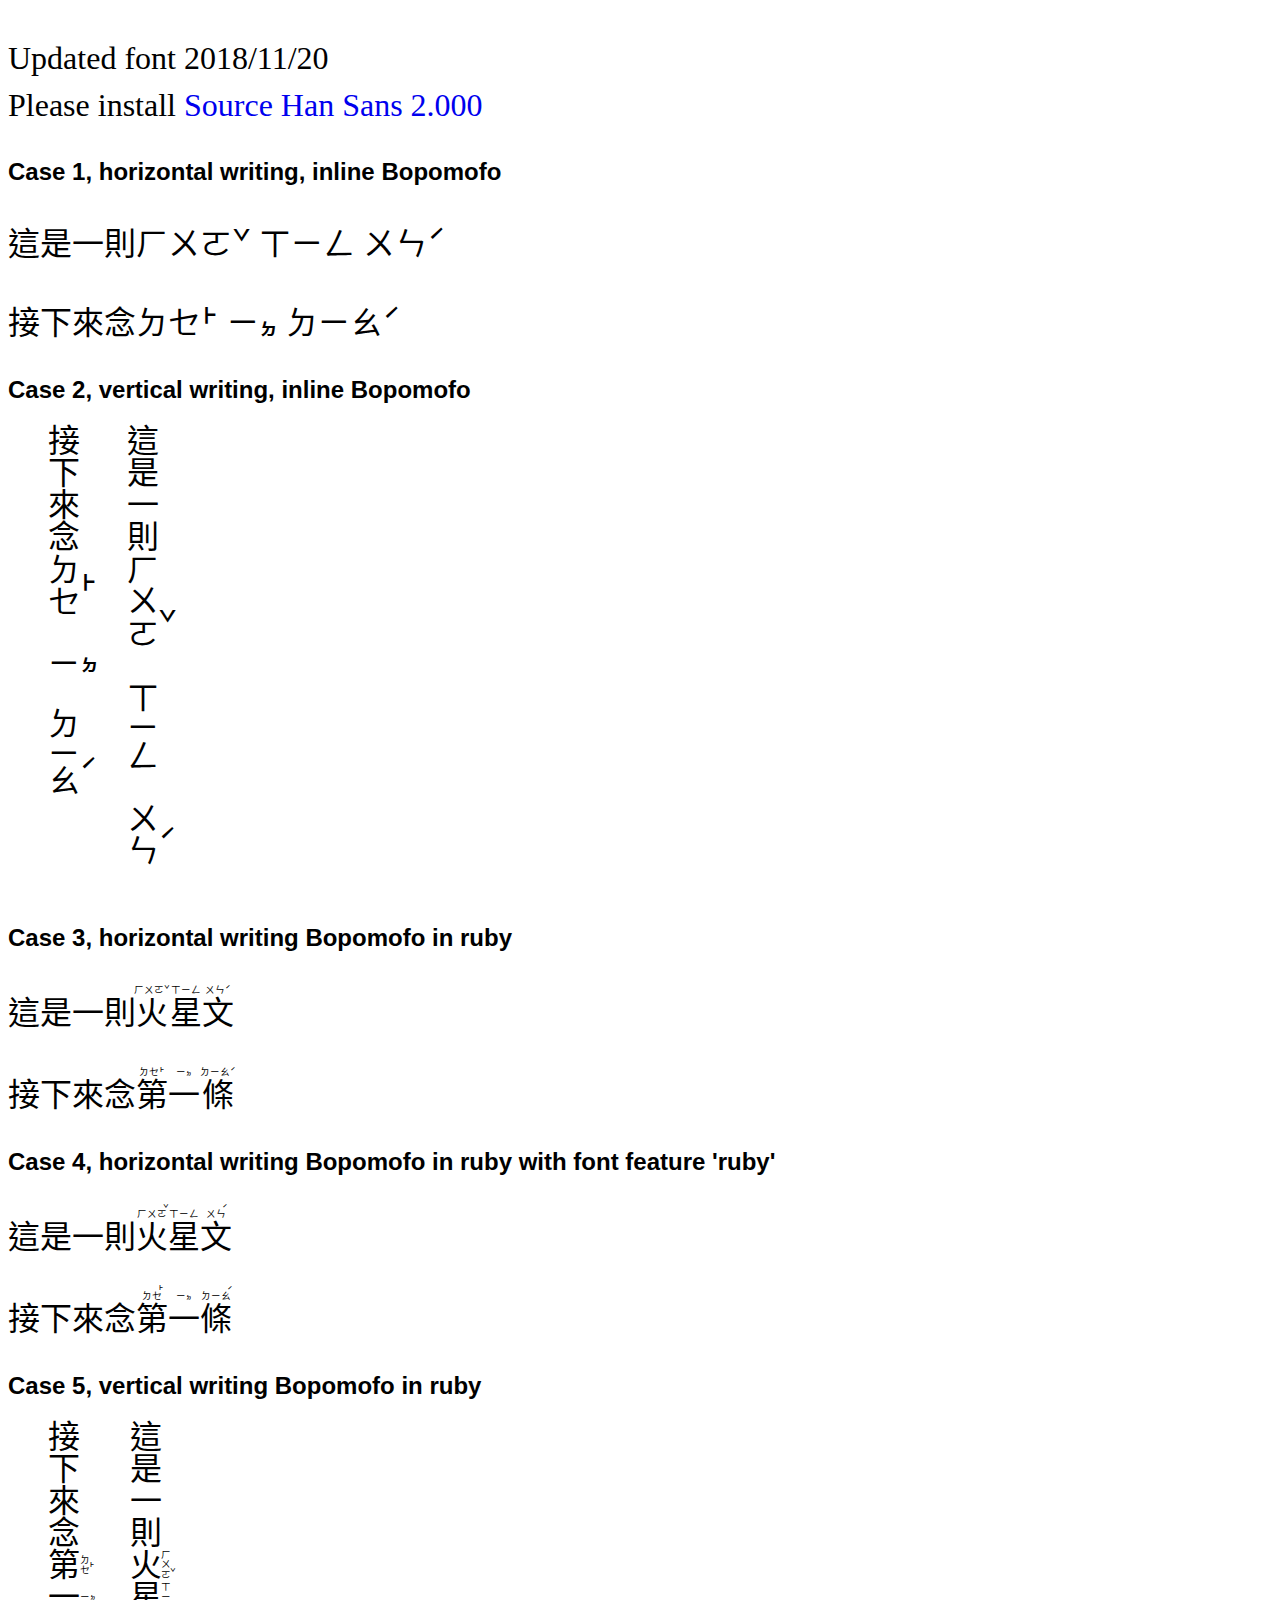
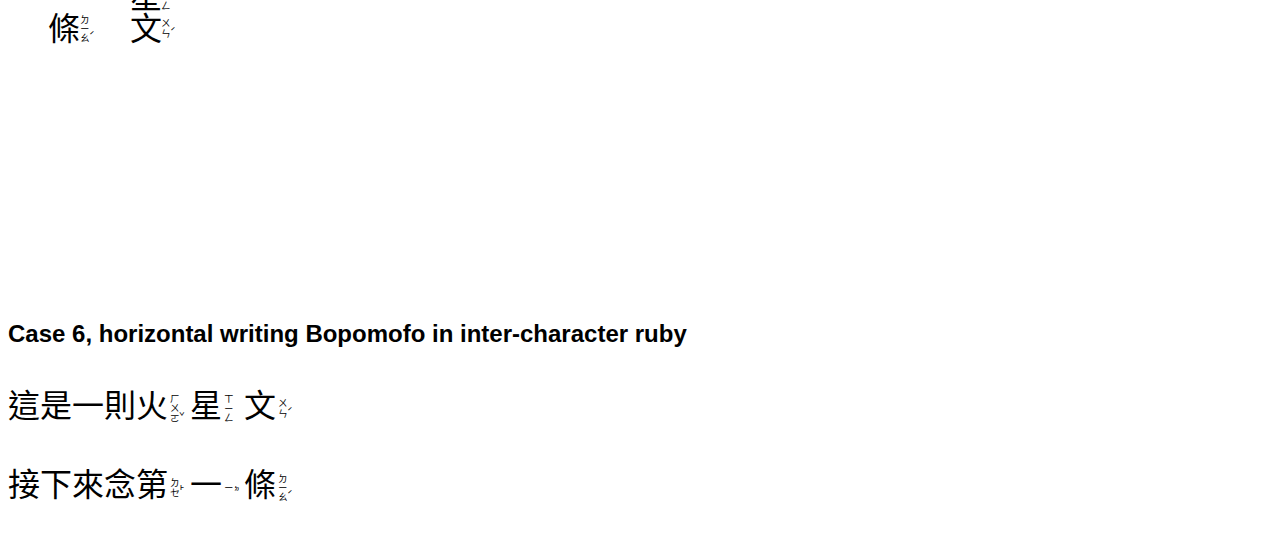
<file: Bopomofo_on_Web-master/past cases/case08/index.html>
<!DOCTYPE html>
<!--
CSS Vertical Bopomofo Test
bpmftest_vertical.htm

Kevin Hsieh
27 January 2018

Bobby Tung 
27 September 2018
-->
<html lang="zh-TW">
<head>
<title>
	CSS Bopomofo Test
</title>
<meta charset="UTF-8">
<style>

@font-face {
  font-family: BopomofoGPOS;
  src: url("BopomofoTest-Regular.otf");
}

body {
  font-family: "Source Han Sans",BopomofoGPOS,serif;
}

a {
  text-decoration: none;
}

h2 {
  font-family: sans-serif;
}

p {
  font-size: 32px;
}

.vert {
  writing-mode: vertical-rl;
  text-orientation: upright;
  height: 30rem;
}

rt {
  font-size: 30%;
  text-align: center;

}

rtc {
  font-size: 30%;
  text-align: center;
  writing-mode: vertical-rl;
  text-orientation: upright;
  display: inline-block;
  vertical-align: middle;
  padding-right: 0.5rem;
  white-space: nowrap;
}

.ruby {
  font-variant-east-asian: ruby;
  -moz-font-feature-settings: "ruby";
  -webkit-font-feature-settings: "ruby";
  font-feature-settings: "ruby";
}

.inter {
	ruby-position: inter-character;
}


</style>

</head>

<body>
	
<p>Updated font 2018/11/20<br/>Please install <a href="https://github.com/adobe-fonts/source-han-sans/releases/download/2.000R/SourceHanSans.ttc">Source Han Sans 2.000</a></p>

<h2>Case 1, horizontal writing, inline Bopomofo</h2>

<p>這是一則ㄏㄨㄛˇ ㄒㄧㄥ ㄨㄣˊ</p>
<p>接下來念ㄉㆤ˫ ㄧㆵ ㄉㄧㄠˊ</p>

<h2>Case 2, vertical writing, inline Bopomofo</h2>

<div class="vert">

<p>這是一則ㄏㄨㄛˇ ㄒㄧㄥ ㄨㄣˊ</p>
<p>接下來念ㄉㆤ˫ ㄧㆵ ㄉㄧㄠˊ</p>

</div>
	
<h2>Case 3, horizontal writing Bopomofo in ruby</h2>


<p>這是一則<ruby>火<rt>ㄏㄨㄛˇ</rt></ruby><ruby>星<rt>ㄒㄧㄥ</rt></ruby><ruby>文<rt>ㄨㄣˊ</rt></ruby></p>
<p>接下來念<ruby>第<rt>ㄉㆤ˫</rt></ruby><ruby>一<rt>ㄧㆵ</rt></ruby><ruby>條<rt>ㄉㄧㄠˊ</rt></ruby></p>

<h2>Case 4, horizontal writing Bopomofo in ruby with font feature 'ruby'</h2>

<div class="ruby">

<p>這是一則<ruby>火<rt>ㄏㄨㄛˇ</rt></ruby><ruby>星<rt>ㄒㄧㄥ</rt></ruby><ruby>文<rt>ㄨㄣˊ</rt></ruby></p>
<p>接下來念<ruby>第<rt>ㄉㆤ˫</rt></ruby><ruby>一<rt>ㄧㆵ</rt></ruby><ruby>條<rt>ㄉㄧㄠˊ</rt></ruby></p>

</div>

<h2>Case 5, vertical writing Bopomofo in ruby</h2>

<div class="vert">
	
<p>這是一則<ruby>火<rt>ㄏㄨㄛˇ</rt></ruby><ruby>星<rt>ㄒㄧㄥ</rt></ruby><ruby>文<rt>ㄨㄣˊ</rt></ruby></p>
<p>接下來念<ruby>第<rt>ㄉㆤ˫</rt></ruby><ruby>一<rt>ㄧㆵ</rt></ruby><ruby>條<rt>ㄉㄧㄠˊ</rt></ruby></p>

</div>

<h2>Case 6, horizontal writing Bopomofo in inter-character ruby</h2>

<div class="inter">

<p>這是一則<ruby>火<rtc>ㄏㄨㄛˇ</rtc></ruby><ruby>星<rtc>ㄒㄧㄥ</rtc></ruby><ruby>文<rtc>ㄨㄣˊ</rtc></ruby></p>
<p>接下來念<ruby>第<rtc>ㄉㆤ˫</rtc></ruby><ruby>一<rtc>ㄧㆵ</rtc></ruby><ruby>條<rtc>ㄉㄧㄠˊ</rtc></ruby></p>

</div>



</body></html>
</file>
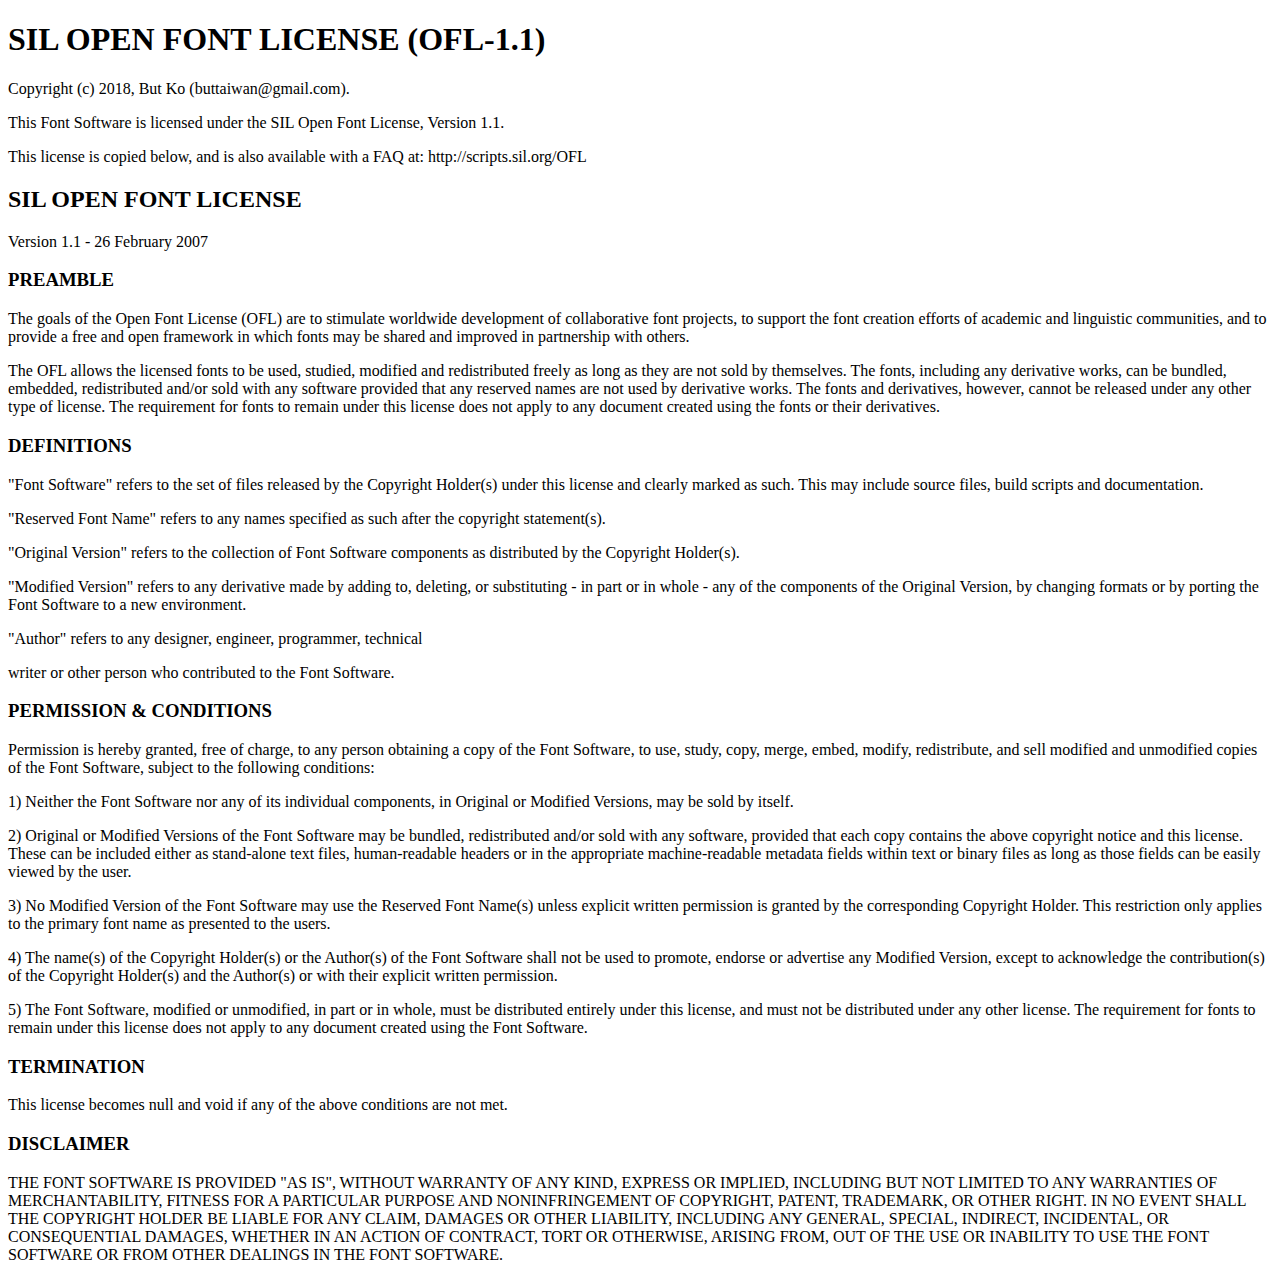
<file: Bopomofo_on_Web-master/font_license.html>
<!doctype html>
<html>
<head>
	<meta charset="UTF-8">
	<title>SIL OPEN FONT LICENSE (OFL-1.1)</title>
</head>
<body>
<h1>SIL OPEN FONT LICENSE (OFL-1.1)</h1>

<p>Copyright (c) 2018, But Ko (buttaiwan@gmail.com).</p>

<p>This Font Software is licensed under the SIL Open Font License, Version 1.1.</p>

<p>This license is copied below, and is also available with a FAQ at: http://scripts.sil.org/OFL</p>

<h2>SIL OPEN FONT LICENSE</h2>

<p>Version 1.1 - 26 February 2007</p>

<h3>PREAMBLE</h3>

<p>The goals of the Open Font License (OFL) are to stimulate worldwide development of collaborative font projects, to support the font creation efforts of academic and linguistic communities, and to provide a free and open framework in which fonts may be shared and improved in partnership with others.</p>

<p>The OFL allows the licensed fonts to be used, studied, modified and redistributed freely as long as they are not sold by themselves. The fonts, including any derivative works, can be bundled, embedded, redistributed and/or sold with any software provided that any reserved names are not used by derivative works. The fonts and derivatives, however, cannot be released under any other type of license. The requirement for fonts to remain under this license does not apply to any document created using the fonts or their derivatives.</p>

<h3>DEFINITIONS</h3>

<p>&quot;Font Software&quot; refers to the set of files released by the Copyright Holder(s) under this license and clearly marked as such. This may include source files, build scripts and documentation.</p>

<p>&quot;Reserved Font Name&quot; refers to any names specified as such after the copyright statement(s).</p>

<p>&quot;Original Version&quot; refers to the collection of Font Software components as distributed by the Copyright Holder(s).</p>

<p>&quot;Modified Version&quot; refers to any derivative made by adding to, deleting, or substituting - in part or in whole - any of the components of the Original Version, by changing formats or by porting the Font Software to a new environment.</p>

<p>&quot;Author&quot; refers to any designer, engineer, programmer, technical</p>

<p>writer or other person who contributed to the Font Software.</p>

<h3>PERMISSION &amp; CONDITIONS</h3>

<p>Permission is hereby granted, free of charge, to any person obtaining a copy of the Font Software, to use, study, copy, merge, embed, modify, redistribute, and sell modified and unmodified copies of the Font Software, subject to the following conditions:</p>

<p>1) Neither the Font Software nor any of its individual components, in Original or Modified Versions, may be sold by itself.</p>

<p>2) Original or Modified Versions of the Font Software may be bundled, redistributed and/or sold with any software, provided that each copy contains the above copyright notice and this license. These can be included either as stand-alone text files, human-readable headers or in the appropriate machine-readable metadata fields within text or binary files as long as those fields can be easily viewed by the user.</p>

<p>3) No Modified Version of the Font Software may use the Reserved Font Name(s) unless explicit written permission is granted by the corresponding Copyright Holder. This restriction only applies to the primary font name as presented to the users.</p>

<p>4) The name(s) of the Copyright Holder(s) or the Author(s) of the Font Software shall not be used to promote, endorse or advertise any Modified Version, except to acknowledge the contribution(s) of the Copyright Holder(s) and the Author(s) or with their explicit written permission.</p>

<p>5) The Font Software, modified or unmodified, in part or in whole, must be distributed entirely under this license, and must not be distributed under any other license. The requirement for fonts to remain under this license does not apply to any document created using the Font Software.</p>

<h3>TERMINATION</h3>

<p>This license becomes null and void if any of the above conditions are not met.</p>

<h3>DISCLAIMER</h3>

<p>THE FONT SOFTWARE IS PROVIDED &quot;AS IS&quot;, WITHOUT WARRANTY OF ANY KIND, EXPRESS OR IMPLIED, INCLUDING BUT NOT LIMITED TO ANY WARRANTIES OF MERCHANTABILITY, FITNESS FOR A PARTICULAR PURPOSE AND NONINFRINGEMENT OF COPYRIGHT, PATENT, TRADEMARK, OR OTHER RIGHT. IN NO EVENT SHALL THE COPYRIGHT HOLDER BE LIABLE FOR ANY CLAIM, DAMAGES OR OTHER LIABILITY, INCLUDING ANY GENERAL, SPECIAL, INDIRECT, INCIDENTAL, OR CONSEQUENTIAL DAMAGES, WHETHER IN AN ACTION OF CONTRACT, TORT OR OTHERWISE, ARISING FROM, OUT OF THE USE OR INABILITY TO USE THE FONT SOFTWARE OR FROM OTHER DEALINGS IN THE FONT SOFTWARE.</p>
</body>
</html>
</file>
